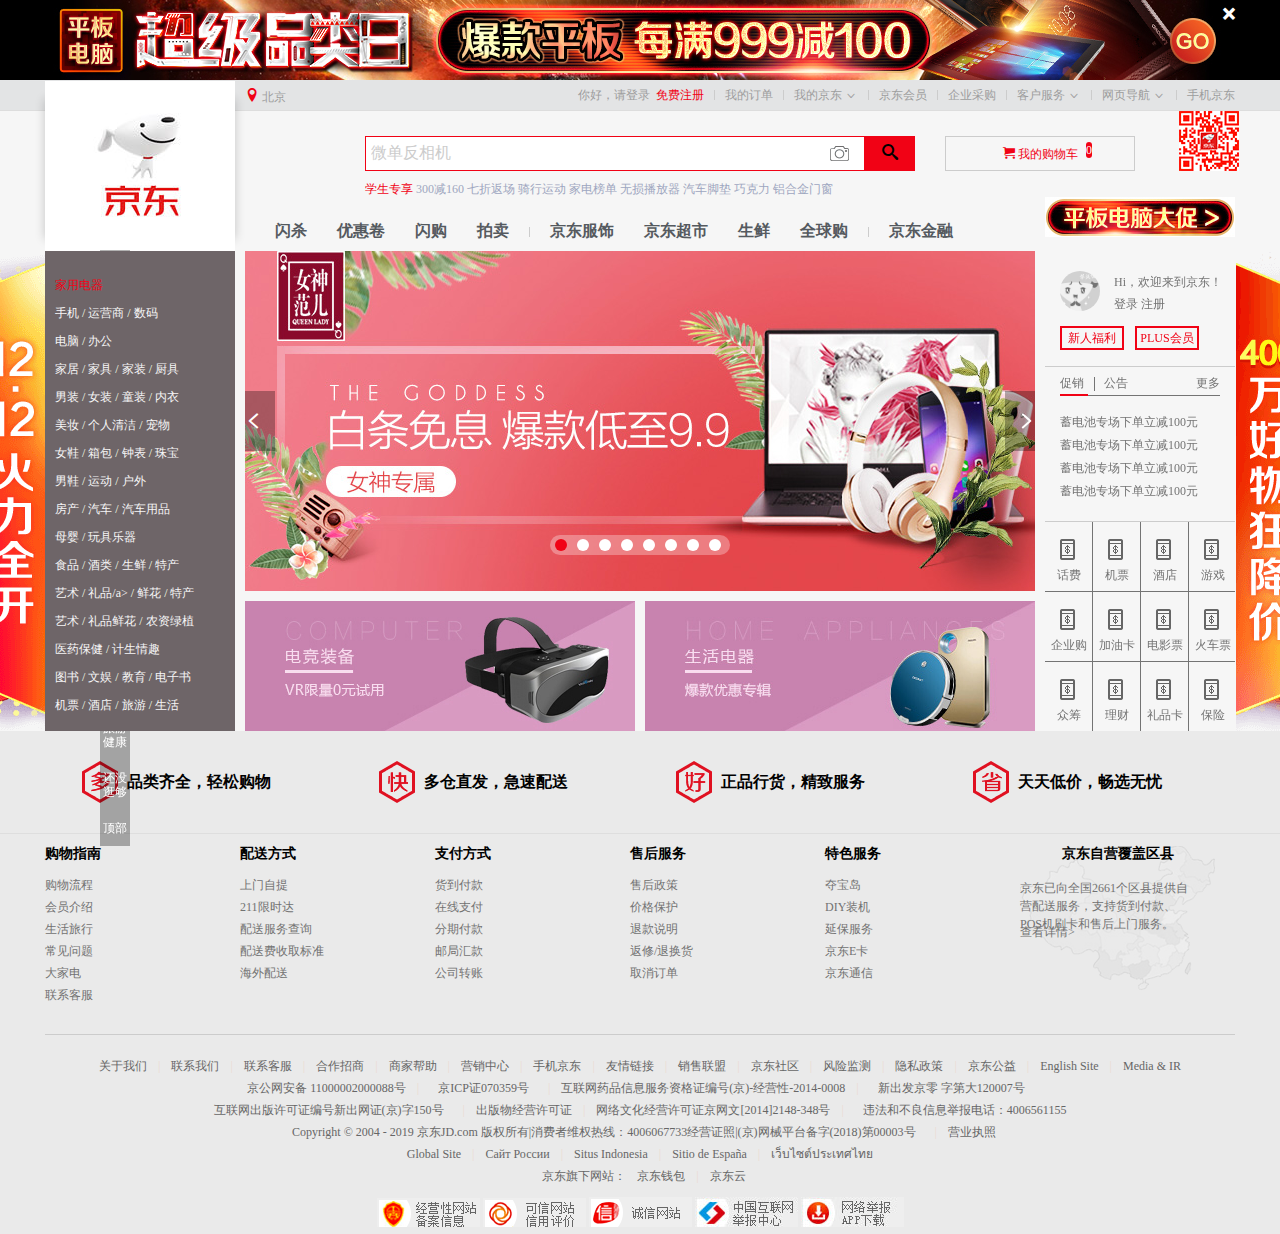
<file: index.html>
<!DOCTYPE html>
<html>

<head>
    <meta charset="utf-8">
    <meta http-equiv="X-UA-Compatible" content="IE=edge,chrome=1">
    <title>京东(JD.COM)-正品低价、品质保障、配送及时、轻松购物！</title>
    <link rel="shortcut icon" type="images/x-icon" href="favicon.ico">
    <meta name="description" content="">
    <meta name="keywords" content="">
    <link href="" rel="stylesheet">
    <meta name="description" content="京东JD.COM-专业的综合网上购物商城,销售家电、数码通讯、电脑、家居百货、服装服饰、母婴、图书、食品等数万个品牌优质商品.便捷、诚信的服务，为您提供愉悦的网上购物体验!" />
    <meta name="Keywords" content="网上购物,网上商城,手机,笔记本,电脑,MP3,CD,VCD,DV,相机,数码,配件,手表,存储卡,京东" />
    <!-- css初始化 针对浏览器 -->
    <link rel="stylesheet" href="css/normalize.css">
    <!-- 只写公共样式 -->
    <link rel="stylesheet" href="css/base.css">
    <!-- 书写首页样式 -->
    <link rel="stylesheet" href="css/index.css">
</head>

<body>
    <!-- 顶部 start -->
    <div class="J_event">
        <a href="#" class="w">
            <i></i>
        </a>
    </div>
    <!-- 顶部 end -->
    <!-- 快捷导航栏 start-->
    <div class="shortcut">
        <div class="w">
            <ul class="fl">
                <li>
                    <i></i>
                    北京
                </li>
            </ul>
            <ul class="fr">
                <li>
                    <a href="#">你好，请登录&nbsp;&nbsp;</a>
                </li>
                <li>
                    <a href="#" class="style_red">免费注册</a>
                </li>
                <li class="spacer"></li>
                <li>
                    <a href="#">我的订单</a>
                </li>
                <li class="spacer"></li>
                <li class="dropdowm">
                    <a href="#">我的京东</a>
                    <i></i>
                </li>
                <li class="spacer"></li>
                <li>
                    <a href="#">京东会员</a>
                </li>
                <li class="spacer"></li>
                <li>
                    <a href="#">企业采购</a>
                </li>
                <li class="spacer"></li>
                <li class="dropdowm">
                    <a href="#">客户服务</a>
                    <i></i>
                </li>
                <li class="spacer"></li>
                <li class="dropdowm">
                    <a href="#">网页导航</a>
                    <i></i>
                </li>
                <li class="spacer"></li>
                <li style="position: relative;">
                    <a href="#">手机京东</a>
                    <div class="erweima">
                        <img src="images/erweima.png" alt="">
                    </div>
                </li>
            </ul>
        </div>
    </div>
    <!-- 快捷导航栏 end -->
    <!-- header start-->
    <div class="header">
        <div class="inner w">
            <div class="logo">
                <h1>
                    <a href="#" title="京东网">京东</a>
                </h1>
            </div>
            <!-- 搜索框 -->
            <div class="search">
                <input type="text" value="微单反相机">
                <button>
                    <i></i>
                </button>
                <em></em>
            </div>
            <!-- 热点文字 -->
            <div class="hotwords">
                <a href="#" class="style_red">学生专享</a>
                <a href="#">300减160</a>
                <a href="#">七折返场</a>
                <a href="#">骑行运动</a>
                <a href="#">家电榜单</a>
                <a href="#">无损播放器</a>
                <a href="#">汽车脚垫</a>
                <a href="#">巧克力</a>
                <a href="#">铝合金门窗</a>
            </div>
            <!-- 购物车 -->
            <div class="myCar">
                <i></i>
                我的购物车
                <s>0</s>
            </div>
            <!-- 平板 -->
            <div class="computer">
                <a href="#">
                    <img src="images/computer.jpg" alt="">
                </a>
            </div>
            <!-- 导航栏信息 -->
            <div class="navitems">
                <ul>
                    <li><a href="#">闪杀</a></li>
                    <li><a href="#">优惠卷</a></li>
                    <li><a href="#">闪购</a></li>
                    <li><a href="#">拍卖</a></li>
                </ul>
                <div class="spacer"></div>
                <ul>
                    <li><a href="#">京东服饰</a></li>
                    <li><a href="#">京东超市</a></li>
                    <li><a href="#">生鲜</a></li>
                    <li><a href="#">全球购</a></li>
                </ul>
                <div class="spacer"></div>
                <ul>
                    <li><a href="#">京东金融</a></li>
                </ul>
            </div>
        </div>
    </div>
    <!-- header end-->
    <!-- main start -->
    <div class="main">
        <div class="jd">
            <div class="jd_inner w">
                <!-- left content -->
                <div class="jd_col1">
                    <ul>
                        <li>
                            <a href="#" class="style_red">家用电器</a>
                        </li>
                        <li>
                            <a href="#">手机</a>
                            <span>/</span>
                            <a href="#">运营商</a>
                            <span>/</span>
                            <a href="#">数码</a>
                        </li>
                        <li>
                            <a href="#">电脑</a>
                            <span>/</span>
                            <a href="#">办公</a>
                        </li>
                        <li>
                            <a href="#">家居</a>
                            <span>/</span>
                            <a href="#">家具</a>
                            <span>/</span>
                            <a href="#">家装</a>
                            <span>/</span>
                            <a href="#">厨具</a>
                        </li>
                        <li>
                            <a href="#">男装</a>
                            <span>/</span>
                            <a href="#">女装</a>
                            <span>/</span>
                            <a href="#">童装</a>
                            <span>/</span>
                            <a href="#">内衣</a>
                        </li>
                        <li>
                            <a href="#">美妆</a>
                            <span>/</span>
                            <a href="#">个人清洁</a>
                            <span>/</span>
                            <a href="#">宠物</a>
                        </li>
                        <li>
                            <a href="#">女鞋</a>
                            <span>/</span>
                            <a href="#">箱包</a>
                            <span>/</span>
                            <a href="#">钟表</a>
                            <span>/</span>
                            <a href="#">珠宝</a>
                        </li>
                        <li>
                            <a href="#">男鞋</a>
                            <span>/</span>
                            <a href="#">运动</a>
                            <span>/</span>
                            <a href="#">户外</a>
                        </li>
                        <li>
                            <a href="#">房产</a>
                            <span>/</span>
                            <a href="#">汽车</a>
                            <span>/</span>
                            <a href="#">汽车用品</a>
                        </li>
                        <li>
                            <a href="#">母婴</a>
                            <span>/</span>
                            <a href="#">玩具乐器</a>
                        </li>
                        <li>
                            <a href="#">食品</a>
                            <span>/</span>
                            <a href="#">酒类</a>
                            <span>/</span>
                            <a href="#">生鲜</a>
                            <span>/</span>
                            <a href="#">特产</a>
                        </li>
                        <li>
                            <a href="#">艺术</a>
                            <span>/</span>
                            <a href="#">礼品/a>
                                <span>/</span>
                                <a href="#">鲜花</a>
                                <span>/</span>
                                <a href="#">特产</a>
                        </li>
                        <li>
                            <a href="#">艺术</a>
                            <span>/</span>
                            <a href="#">礼品鲜花</a>
                            <span>/</span>
                            <a href="#">农资绿植</a>
                        </li>
                        <li>
                            <a href="#">医药保健</a>
                            <span>/</span>
                            <a href="#">计生情趣</a>
                        </li>
                        <li>
                            <a href="#">图书</a>
                            <span>/</span>
                            <a href="#">文娱</a>
                            <span>/</span>
                            <a href="#">教育</a>
                            <span>/</span>
                            <a href="#">电子书</a>
                        </li>
                        <li>
                            <a href="#">机票</a>
                            <span>/</span>
                            <a href="#">酒店</a>
                            <span>/</span>
                            <a href="#">旅游</a>
                            <span>/</span>
                            <a href="#">生活</a>
                        </li>
                        <!--        <li>
                            <a href="#">理财</a>
                            <span>/</span>
                            <a href="#">众筹</a>
                            <span>/</span>
                            <a href="#">白条</a>
                            <span>/</span>
                            <a href="#">保险</a>
                        </li> -->
                        <!--   <li>
                            <a href="#">安装</a>
                            <span>/</span>
                            <a href="#">维修</a>
                            <span>/</span>
                            <a href="#">清洗</a>
                            <span>/</span>
                            <a href="#">二手</a>
                        </li>
                        <li><a href="#">工艺品</a></li> -->
                    </ul>
                </div>
                <!-- center content -->
                <div class="jd_col2">
                    <!-- 轮播 -->
                    <div class="jd_col2_hd">
                        <ul>
                            <li>
                                <a href="#">
                                    <img src="images/banner.jpg" alt="">
                                </a>
                            </li>
                        </ul>
                        <ol>
                            <li class="current"></li>
                            <li></li>
                            <li></li>
                            <li></li>
                            <li></li>
                            <li></li>
                            <li></li>
                            <li></li>
                        </ol>
                        <div class="arrow">
                            <a href="#" class="arrow1"></a>
                            <a href="#" class="arrow2"></a>
                        </div>
                    </div>
                    <div class="jd_col2_bd">
                        <div class="first_pic">
                            <img src="images/pic1.jpg" alt="">
                        </div>
                        <div>
                            <img src="images/pic2.jpg" alt="">
                        </div>
                    </div>
                </div>
                <!-- right content -->
                <div class="jd_col3">
                    <div class="user">
                        <!-- 登录、注册 -->
                        <div class="user_info">
                            <div class="user_img">
                                <img src="images/no_login.jpg" alt="">
                            </div>
                            <a href="#">Hi，欢迎来到京东！</a><br />
                            <a href="#">登录 </a>
                            <a href="#">注册</a>
                        </div>
                        <div class="user_profit">
                            <a href="#">新人福利</a>
                            <a href="#">PLUS会员</a>
                        </div>
                    </div>
                    <div class="news">
                        <div class="news_hd">
                            <a href="javascript:;" class="cuxiao">促销</a>
                            <a href="javascript:;">公告</a>
                            <a href="#" class="more">更多</a>
                            <div class="line"></div>
                        </div>
                        <div class="news_bd">
                            <ul>
                                <li>蓄电池专场下单立减100元</li>
                                <li>蓄电池专场下单立减100元</li>
                                <li>蓄电池专场下单立减100元</li>
                                <li>蓄电池专场下单立减100元</li>
                            </ul>
                        </div>
                    </div>
                    <div class="jd_servcie">
                        <ul>
                            <li>
                                <a href="#">
                                    <i></i>
                                    <p>话费</p>
                                </a>
                            </li>
                            <li>
                                <a href="#">
                                    <i></i>
                                    <p>机票</p>
                                </a>
                            </li>
                            <li>
                                <a href="#">
                                    <i></i>
                                    <p>酒店</p>
                                </a>
                            </li>
                            <li>
                                <a href="#">
                                    <i></i>
                                    <p>游戏</p>
                                </a>
                            </li>
                            <li>
                                <a href="#">
                                    <i></i>
                                    <p>企业购</p>
                                </a>
                            </li>
                            <li>
                                <a href="#">
                                    <i></i>
                                    <p>加油卡</p>
                                </a>
                            </li>
                            <li>
                                <a href="#">
                                    <i></i>
                                    <p>电影票</p>
                                </a>
                            </li>
                            <li>
                                <a href="#">
                                    <i></i>
                                    <p>火车票</p>
                                </a>
                            </li>
                            <li>
                                <a href="#">
                                    <i></i>
                                    <p>众筹</p>
                                </a>
                            </li>
                            <li>
                                <a href="#">
                                    <i></i>
                                    <p>理财</p>
                                </a>
                            </li>
                            <li>
                                <a href="#">
                                    <i></i>
                                    <p>礼品卡</p>
                                </a>
                            </li>
                            <li>
                                <a href="#">
                                    <i></i>
                                    <p>保险</p>
                                </a>
                            </li>
                        </ul>
                    </div>
                </div>
            </div>
        </div>
        <!-- 广告 -->
        <div class="ad">
            <a href="favicon.ico"></a>
        </div>
    </div>
    <!-- main end -->
    <!-- footer start -->
    <div class="foorter">
        <!-- 多快好省 -->
        <div class="footer_service">
            <div class="footer_service_inner w">
                <ul class="clearfix">
                    <li>
                        <div class="service_unit">
                            <h4></h4>
                            <p>品类齐全，轻松购物</p>
                        </div>
                    </li>
                    <li>
                        <div class="service_unit">
                            <h4 class="service_unit_kuai"></h4>
                            <p>多仓直发，急速配送</p>
                        </div>
                    </li>
                    <li>
                        <div class="service_unit">
                            <h4 class="service_unit_hao"></h4>
                            <p>正品行货，精致服务</p>
                        </div>
                    </li>
                    <li>
                        <div class="service_unit">
                            <h4 class="service_unit_sheng"></h4>
                            <p>天天低价，畅选无忧</p>
                        </div>
                    </li>
                </ul>
            </div>
        </div>
        <!-- 帮助模块 -->
        <div class="help w">
            <dl>
                <dt>购物指南</dt>
                <dd><a href="#">购物流程</a></dd>
                <dd><a href="#">会员介绍</a></dd>
                <dd><a href="#">生活旅行</a></dd>
                <dd><a href="#">常见问题</a></dd>
                <dd><a href="#">大家电</a></dd>
                <dd><a href="#">联系客服</a></dd>
            </dl>
            <dl>
                <dt>配送方式</dt>
                <dd><a href="#">上门自提</a></dd>
                <dd><a href="#">211限时达</a></dd>
                <dd><a href="#">配送服务查询</a></dd>
                <dd><a href="#">配送费收取标准</a></dd>
                <dd><a href="#">海外配送</a></dd>
            </dl>
            <dl>
                <dt>支付方式</dt>
                <dd><a href="#">货到付款</a></dd>
                <dd><a href="#">在线支付</a></dd>
                <dd><a href="#">分期付款</a></dd>
                <dd><a href="#">邮局汇款</a></dd>
                <dd><a href="#">公司转账</a></dd>
            </dl>
            <dl>
                <dt>售后服务</dt>
                <dd><a href="#">售后政策</a></dd>
                <dd><a href="#">价格保护</a></dd>
                <dd><a href="#">退款说明</a></dd>
                <dd><a href="#">返修/退换货</a></dd>
                <dd><a href="#">取消订单</a></dd>
            </dl>
            <dl>
                <dt>特色服务</dt>
                <dd><a href="#">夺宝岛</a></dd>
                <dd><a href="#">DIY装机</a></dd>
                <dd><a href="#">延保服务</a></dd>
                <dd><a href="#">京东E卡</a></dd>
                <dd><a href="#">京东通信</a></dd>
            </dl>
            <dl class="cover">
                <dt>京东自营覆盖区县</dt>
                <dd class="info">京东已向全国2661个区县提供自营配送服务，支持货到付款、POS机刷卡和售后上门服务。</dd>
                <dd class="more"><a href="#">查看详情&gt;</a></dd>
            </dl>
        </div>
        <!-- 版权模块 -->
        <div class="w lists">
            <p class="lists_inner">
                <a href="#">关于我们</a>
                <span>|</span>
                <a href="#">联系我们</a>
                <span>|</span>
                <a href="#">联系客服</a>
                <span>|</span>
                <a href="#">合作招商</a>
                <span>|</span>
                <a href="#">商家帮助</a>
                <span>|</span>
                <a href="#">营销中心</a>
                <span>|</span>
                <a href="#">手机京东</a>
                <span>|</span>
                <a href="#">友情链接</a>
                <span>|</span>
                <a href="#">销售联盟</a>
                <span>|</span>
                <a href="#">京东社区</a>
                <span>|</span>
                <a href="#">风险监测</a>
                <span>|</span>
                <a href="#">隐私政策</a>
                <span>|</span>
                <a href="#">京东公益</a>
                <span>|</span>
                <a href="#">English Site</a>
                <span>|</span>
                <a href="#">Media & IR</a>
            </p>
            <p>
                <a href="#">京公网安备 11000002000088号</a>
                <span>|</span>
                <span class="mod_copyright_split">
                    京ICP证070359号
                </span>
                <span>|</span>
                <a href="#">
                    互联网药品信息服务资格证编号(京)-经营性-2014-0008
                </a>
                <span>|</span>
                <span class="mod_copyright_split">新出发京零 字第大120007号</span>
            </p>
            <p class="">
                <span class="mod_copyright_split">互联网出版许可证编号新出网证(京)字150号</span>
                <span>|</span>
                <a href="#">出版物经营许可证</a>
                <span>|</span>
                <a href="#">网络文化经营许可证京网文[2014]2148-348号</a>
                <span>|</span>
                <span class="mod_copyright_split">违法和不良信息举报电话：4006561155</span>
            </p>
            <p>
                <span class="mod_copyright_split">Copyright © 2004 - 2019 京东JD.com 版权所有|消费者维权热线：4006067733经营证照|(京)网械平台备字(2018)第00003号</span>
                <span>|</span>
                <a href="#">营业执照</a>
            </p>
            <p>
                <a href="#">Global Site</a>
                <span>|</span>
                <a href="#">Сайт России</a>
                <span>|</span>
                <a href="#">Situs Indonesia</a>
                <span>|</span>
                <a href="#">Sitio de España</a>
                <span>|</span>
                <a href="#">เว็บไซต์ประเทศไทย</a>
            </p>
            <p>
                <span class="mod_copyright_split">京东旗下网站：</span>
                <a href="#">京东钱包</a>
                <span>|</span>
                <a href="#">京东云</a>
            </p>
            <p class="mod_copyright_auth">
                <a href="#"></a>
                <a href="#" class="kexin"></a>
                <a href="#" class="jingying"></a>
                <a href="#" class="china_jubao"></a>
                <a href="#" class="network_jubao"></a>
            </p>
        </div>
    </div>
    <!-- footer end -->
    <!-- 电梯 -->
    <div class="elevator">
        <ul>
            <li><a href="javascript:;">享品质</a></li>
            <li><a href="javascript:;">服饰美妆</a></li>
            <li><a href="javascript:;">家电手机</a></li>
            <li><a href="javascript:;">电脑数码</a></li>
            <li><a href="javascript:;">3C运动</a></li>
            <li><a href="javascript:;">爱吃</a></li>
            <li><a href="javascript:;">母婴家具</a></li>
            <li><a href="javascript:;">图书汽车</a></li>
            <li><a href="javascript:;">游戏金融</a></li>
            <li><a href="javascript:;">旅游健康</a></li>
            <li><a href="javascript:;">还没逛够</a></li>
            <li><a href="javascript:;">顶部</a></li>
        </ul>
    </div>
</body>

</html>
</file>
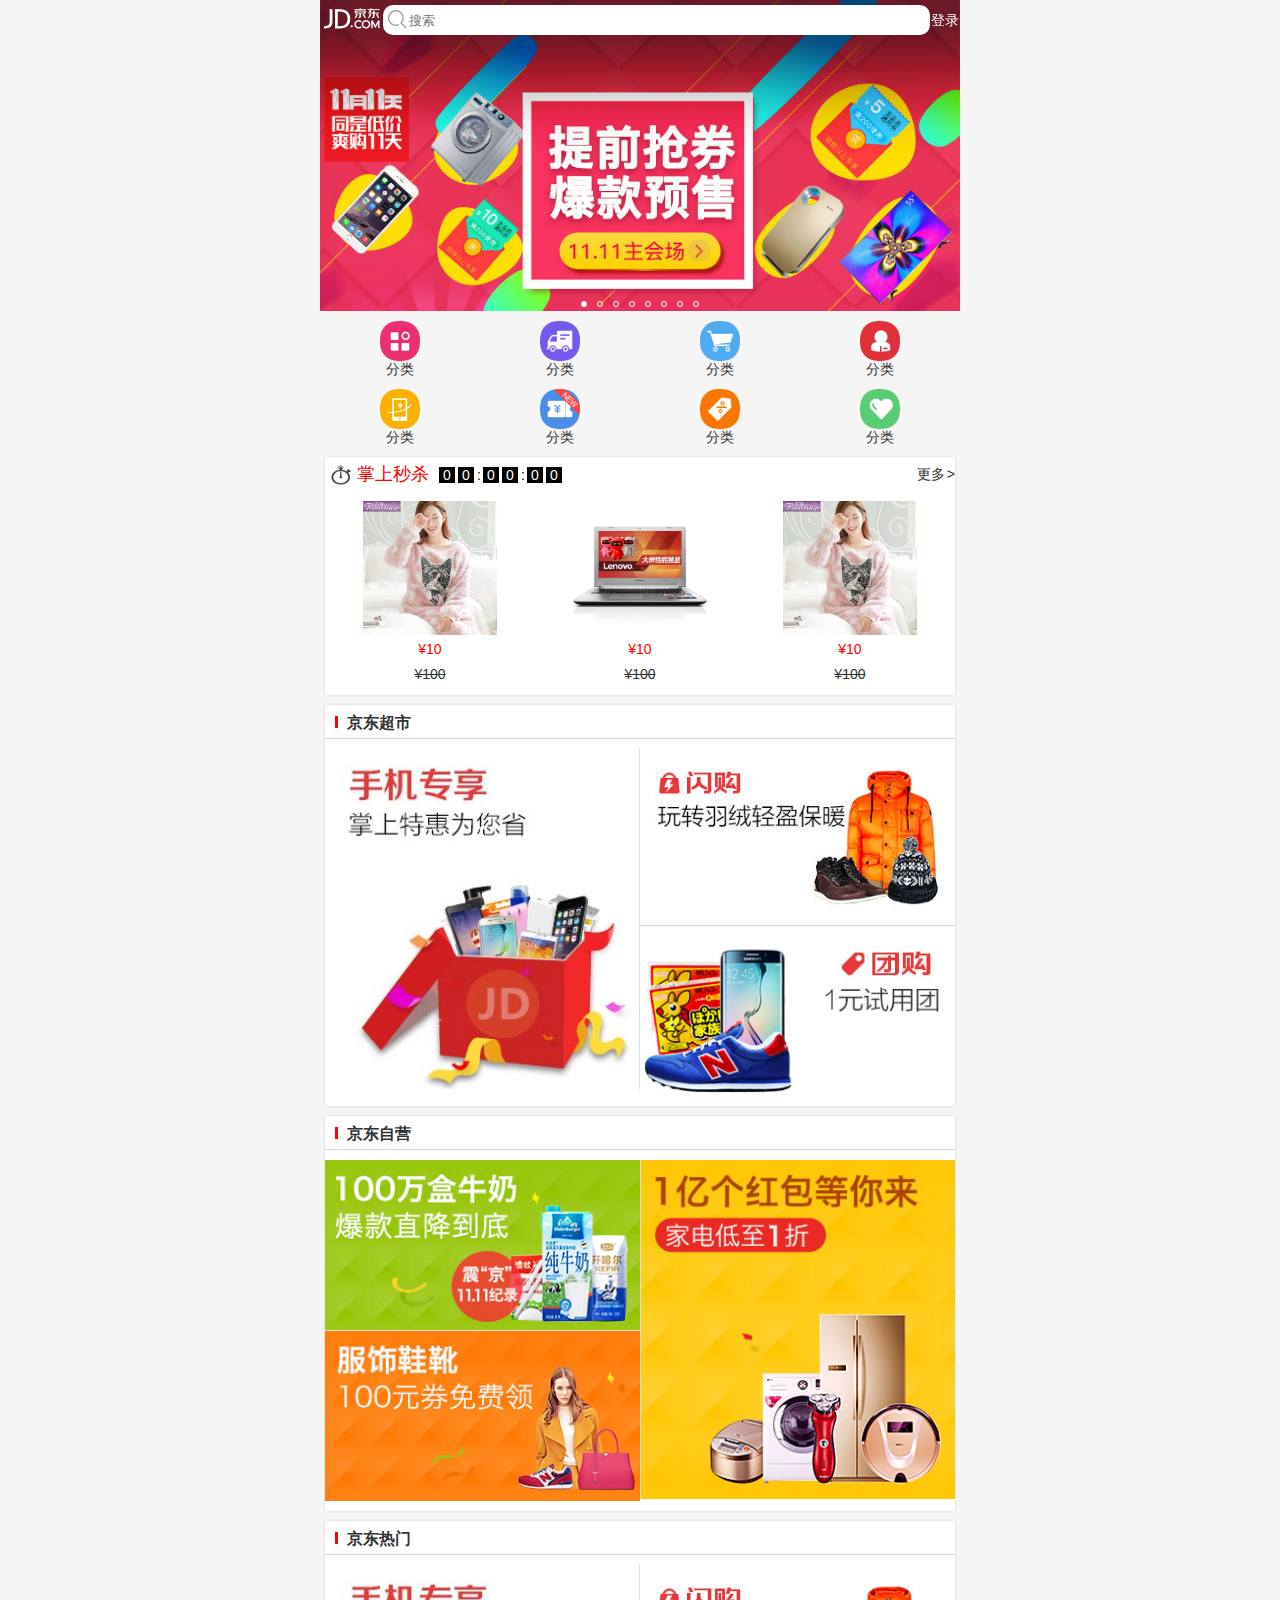
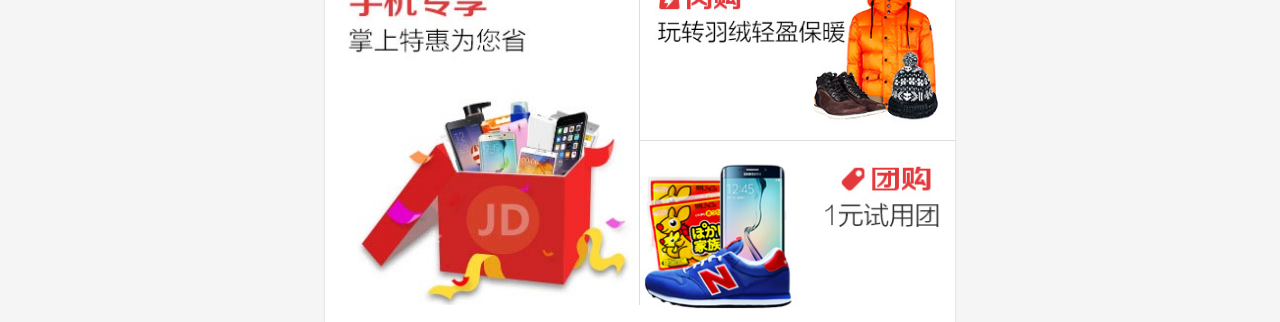
<file: jdM/index.html>
<!DOCTYPE html>
<html lang="en">
<head>
    <meta charset="UTF-8">
    <meta name="viewport" content="width=device-width,initial-scale=1.0,user-scalable=no">
    <title>Title</title>
    <link rel="stylesheet" href="css/base.css">
    <link rel="stylesheet" href="css/index.css">
</head>
<body>
<div class="jd_container">
    <!--顶部搜索-->
    <header class="jd_search">
        <div class="jd_search_box">
            <a class="icon_logo"></a>
            <form action="">
                <span class="icon_search"></span>
                <input type="search" placeholder="搜索">
            </form>
            <a href="#" class="jd_icon_login">登录</a>
        </div>
    </header>
    <!--轮播图-->
    <div class="jd_banner">
        <ul class="clearFix">
            <li>
                <a href="#">
                    <img src="image/l8.jpg" alt="">
                </a>
            </li>
            <li>
                <a href="#">
                    <img src="image/l1.jpg" alt="">
                </a>
            </li>
            <li>
                <a href="#">
                    <img src="image/l2.jpg" alt="">
                </a>
            </li>
            <li>
                <a href="#">
                    <img src="image/l3.jpg" alt="">
                </a>
            </li>
            <li>
                <a href="#">
                    <img src="image/l4.jpg" alt="">
                </a>
            </li>
            <li>
                <a href="#">
                    <img src="image/l5.jpg" alt="">
                </a>
            </li>
            <li>
                <a href="#">
                    <img src="image/l6.jpg" alt="">
                </a>
            </li>
            <li>
                <a href="#">
                    <img src="image/l7.jpg" alt="">
                </a>
            </li>
            <li>
                <a href="#">
                    <img src="image/l8.jpg" alt="">
                </a>
            </li>
            <li>
                <a href="#">
                    <img src="image/l1.jpg" alt="">s
                </a>
            </li>
        </ul>
        <ul>
            <li class="now"></li>
            <li></li>
            <li></li>
            <li></li>
            <li></li>
            <li></li>
            <li></li>
            <li></li>
        </ul>
    </div>
    <!--导航栏-->
    <div class="jd_nav">
        <ul class="clearFix">
            <li>
                <a href="#">
                    <img src="image/nav0.png" alt="">
                    <p>分类</p>
                </a>
            </li>
            <li>
                <a href="#">
                    <img src="image/nav1.png" alt="">
                    <p>分类</p>
                </a>
            </li>
            <li>
                <a href="#">
                    <img src="image/nav2.png" alt="">
                    <p>分类</p>
                </a>
            </li>
            <li>
                <a href="#">
                    <img src="image/nav3.png" alt="">
                    <p>分类</p>
                </a>
            </li>
            <li>
                <a href="#">
                    <img src="image/nav4.png" alt="">
                    <p>分类</p>
                </a>
            </li>
            <li>
                <a href="#">
                    <img src="image/nav5.png" alt="">
                    <p>分类</p>
                </a>
            </li>
            <li>
                <a href="#">
                    <img src="image/nav6.png" alt="">
                    <p>分类</p>
                </a>
            </li>
            <li>
                <a href="#">
                    <img src="image/nav7.png" alt="">
                    <p>分类</p>
                </a>
            </li>
        </ul>
    </div>
    <!--产品区块-->
    <div class="jd_product">
        <section class="jd_product_box sk">
            <div class="tit nb clearFix">
                <div class="f_left clearFix">
                    <span class="icon"></span>
                    <span class="name">掌上秒杀</span>
                    <div class="time">
                        <span>0</span>
                        <span>0</span>
                        <span>:</span>
                        <span>0</span>
                        <span>0</span>
                        <span>:</span>
                        <span>0</span>
                        <span>0</span>
                    </div>
                </div>
                <div class="f_right"><a href="#" style="margin-right: 2px;">更多</a>></div>
            </div>
            <div class="con">
                <ul class="pro clearFix">
                    <li>
                        <a href="">
                            <img src="image/detail01.jpg" alt="">
                        </a>
                        <p class="nowPrice">&yen;10</p>
                        <p class="oldPrice">&yen;100</p>
                    </li>
                    <li>
                        <a href="">
                            <img src="image/detail02.jpg" alt="">
                        </a>
                        <p class="nowPrice">&yen;10</p>
                        <p class="oldPrice">&yen;100</p>
                    </li>
                    <li>
                        <a href="">
                            <img src="image/detail01.jpg" alt="">
                        </a>
                        <p class="nowPrice">&yen;10</p>
                        <p class="oldPrice">&yen;100</p>
                    </li>
                </ul>
            </div>
        </section>
        <section class="jd_product_box">
            <div class="tit"><h3>京东超市</h3></div>
            <div class="con clearFix">
                <a class="w_50p f_left br" href="#"><img src="image/cp1.jpg" alt=""></a>
                <a class="w_50p f_right bb" href="#"><img src="image/cp2.jpg" alt=""></a>
                <a class="w_50p f_right" href="#"><img src="image/cp3.jpg" alt=""></a>
            </div>
        </section>
        <section class="jd_product_box">
            <div class="tit"><h3>京东自营</h3></div>
            <div class="con clearFix">
                <a class="w_50p f_right bl" href="#"><img src="image/cp4.jpg" alt=""></a>
                <a class="w_50p f_left bb" href="#"><img src="image/cp5.jpg" alt=""></a>
                <a class="w_50p f_left" href="#"><img src="image/cp6.jpg" alt=""></a>
            </div>
        </section>
        <section class="jd_product_box">
            <div class="tit"><h3>京东热门</h3></div>
            <div class="con clearFix">
                <a class="w_50p f_left br" href="#"><img src="image/cp1.jpg" alt=""></a>
                <a class="w_50p f_right bb" href="#"><img src="image/cp2.jpg" alt=""></a>
                <a class="w_50p f_right" href="#"><img src="image/cp3.jpg" alt=""></a>
            </div>
        </section>
    </div>
</div>
</body>
<script src="js/index.js"></script>
</html>
</file>
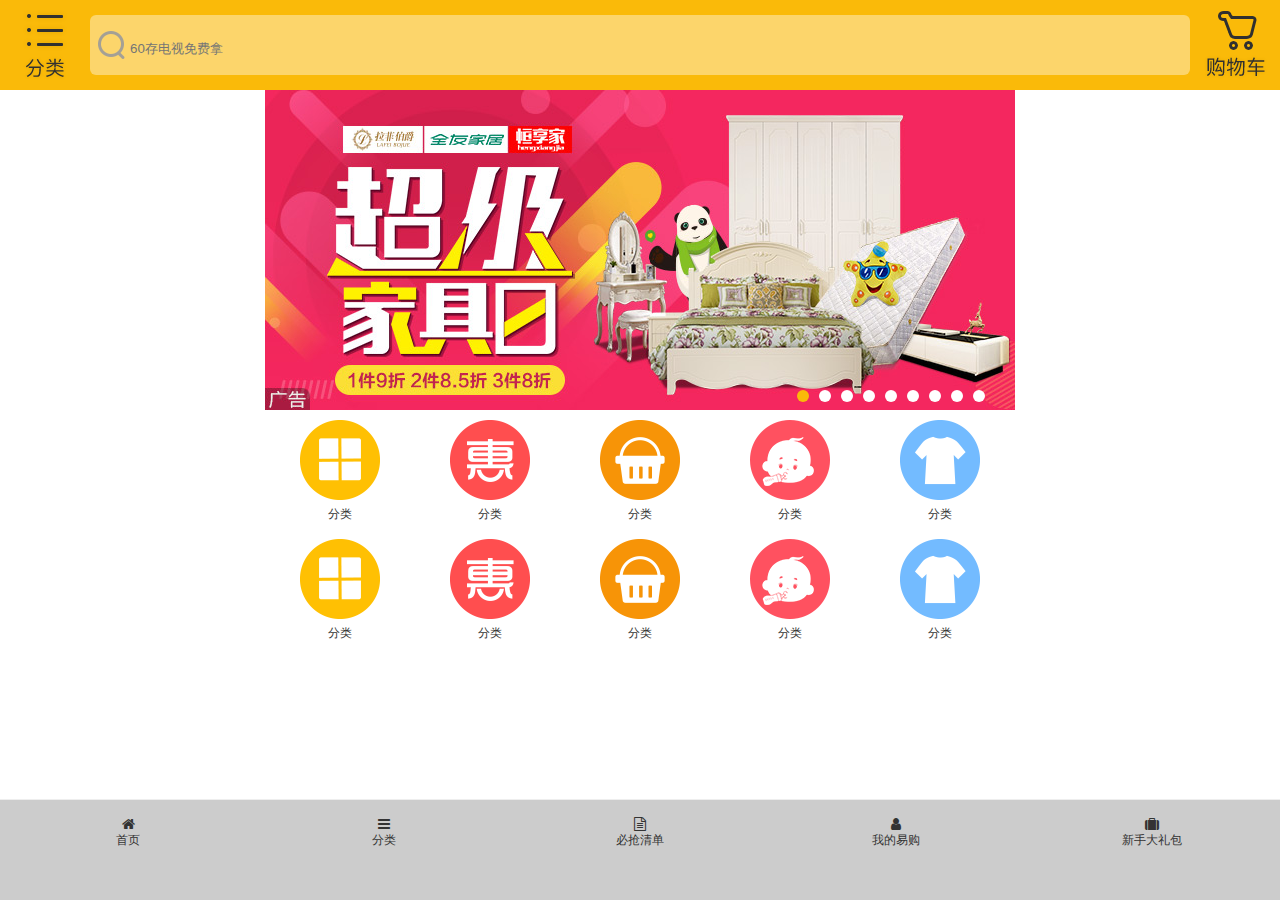
<file: suling/index.html>
<!doctype html>
<html lang="en">
<head>
    <meta charset="UTF-8">
    <meta name="viewport"
          content="width=device-width, user-scalable=no, initial-scale=1.0, maximum-scale=1.0, minimum-scale=1.0">
    <meta http-equiv="X-UA-Compatible" content="ie=edge">
    <title></title>
    <link rel="stylesheet" type="text/less" href="less/index.less">
    <link rel="stylesheet" href="lib/font-awesome/css/font-awesome.css">
    <script src="lib/less/less.js"></script>
</head>
<body>
<div class="sn_container">
    <!--顶部通栏-->
    <header class="topBar">
        <a href="javascript:;" class="icon_category">

        </a>
        <form action="">
            <span></span>
            <input type="text" placeholder="60存电视免费拿">
        </form>
        <a href="javascript:;" class="icon_cart">
        </a>
    </header>
    <!--轮播图-->
    <div class="sn_banner">
        <ul class="clearFix">
            <li><a href="javascript:;"><img src="images/banner08.jpg" alt=""></a></li>
            <li><a href="javascript:;"><img src="images/banner01.jpg" alt=""></a></li>
            <li><a href="javascript:;"><img src="images/banner02.jpg" alt=""></a></li>
            <li><a href="javascript:;"><img src="images/banner03.jpg" alt=""></a></li>
            <li><a href="javascript:;"><img src="images/banner04.jpg" alt=""></a></li>
            <li><a href="javascript:;"><img src="images/banner05.jpg" alt=""></a></li>
            <li><a href="javascript:;"><img src="images/banner06.jpg" alt=""></a></li>
            <li><a href="javascript:;"><img src="images/banner07.jpg" alt=""></a></li>
            <li><a href="javascript:;"><img src="images/banner08.jpg" alt=""></a></li>
            <li><a href="javascript:;"><img src="images/banner01.jpg" alt=""></a></li>
        </ul>
        <ul>
            <li class="now"></li>
            <li></li>
            <li></li>
            <li></li>
            <li></li>
            <li></li>
            <li></li>
            <li></li>
            <li></li>
        </ul>
    </div>
    <!--导航-->
    <div class="sn_nav">
        <ul class="clearFix">
            <li>
                <a href="javascript:;">
                    <img src="images/nav01.png" alt="">
                    <p>分类</p>
                </a>
            </li>
            <li>
                <a href="javascript:;">
                    <img src="images/nav02.png" alt="">
                    <p>分类</p>
                </a>
            </li>
            <li>
                <a href="javascript:;">
                    <img src="images/nav03.png" alt="">
                    <p>分类</p>
                </a>
            </li>
            <li>
                <a href="javascript:;">
                    <img src="images/nav04.png" alt="">
                    <p>分类</p>
                </a>
            </li>
            <li>
                <a href="javascript:;">
                    <img src="images/nav05.png" alt="">
                    <p>分类</p>
                </a>
            </li>
            <li>
                <a href="javascript:;">
                    <img src="images/nav01.png" alt="">
                    <p>分类</p>
                </a>
            </li>
            <li>
                <a href="javascript:;">
                    <img src="images/nav02.png" alt="">
                    <p>分类</p>
                </a>
            </li>
            <li>
                <a href="javascript:;">
                    <img src="images/nav03.png" alt="">
                    <p>分类</p>
                </a>
            </li>
            <li>
                <a href="javascript:;">
                    <img src="images/nav04.png" alt="">
                    <p>分类</p>
                </a>
            </li>
            <li>
                <a href="javascript:;">
                    <img src="images/nav05.png" alt="">
                    <p>分类</p>
                </a>
            </li>
        </ul>
    </div>
    <!--标签页-->
    <div class="tabs">
        <ul class="clearFix">
            <li>
                <a href="javascript:;">
                    <span class="fa fa-home"></span>
                    <p>首页</p>
                </a>
            </li>
            <li>
                <a href="javascript:;">
                    <span class="fa fa-reorder"></span>
                    <p>分类</p>
                </a>
            </li>
            <li>
                <a href="javascript:;">
                    <span class="fa fa-file-text-o"></span>
                    <p>必抢清单</p>
                </a>
            </li>
            <li>
                <a href="javascript:;">
                    <span class="fa fa-user"></span>
                    <p>我的易购</p>
                </a>
            </li>
            <li>
                <a href="javascript:;">
                    <span class="fa fa-suitcase"></span>
                    <p>新手大礼包</p>
                </a>
            </li>
        </ul>
    </div>
</div>
<script src="lib/zepto/zepto.min.js"></script>
<!--扩展选择器-->
<script src="lib/zepto/selector.js"></script>
<!--做动画-->
<script src="lib/zepto/fx.js"></script>
<!--手势-->
<script src="lib/zepto/touch(1).js"></script>
<script src="js/index.js"></script>
</body>
</html>
</file>
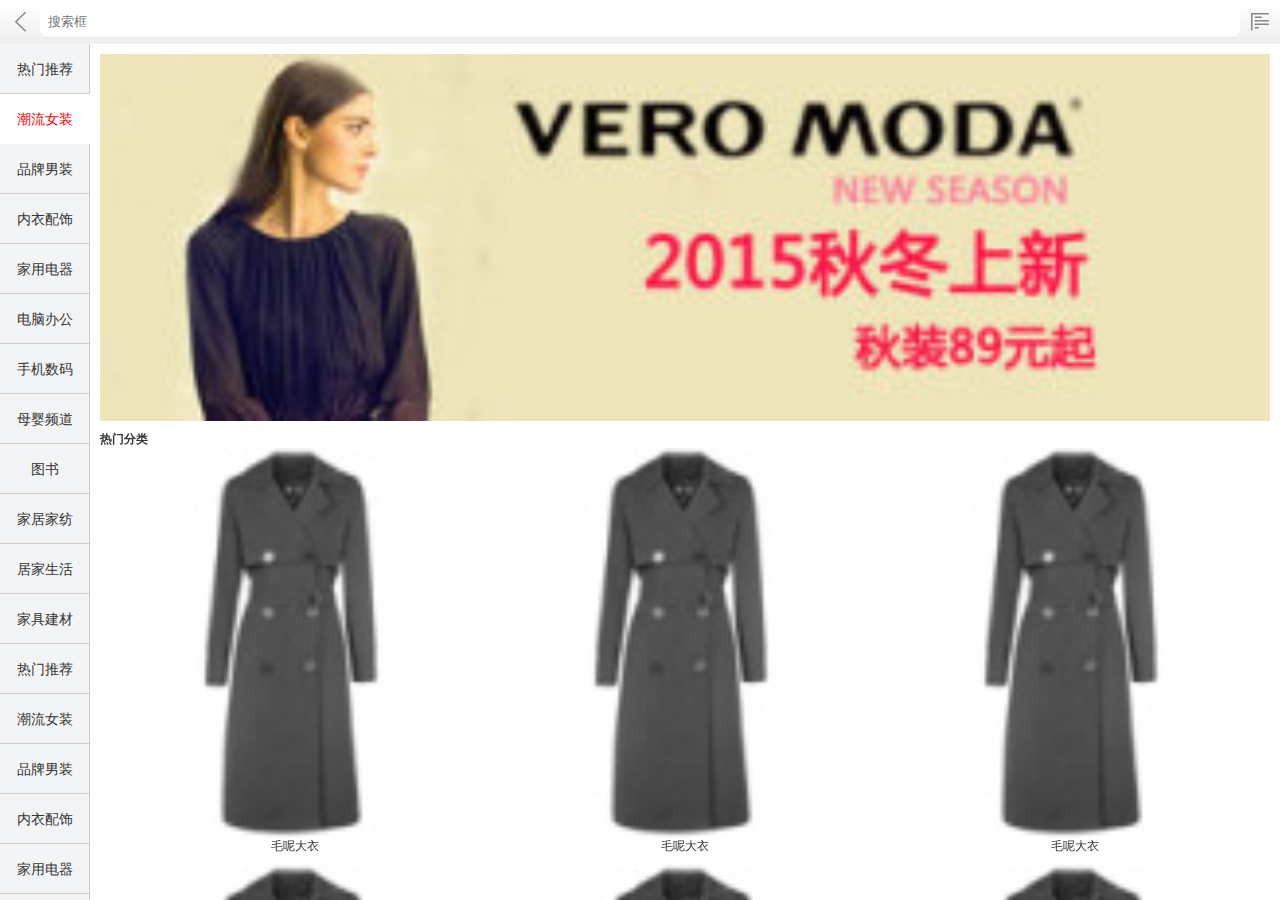
<file: jdM/category.html>
<!doctype html>
<html lang="en">
<head>
    <meta charset="UTF-8">
    <meta name="viewport" content="width=device-width,user-scalable=no,initial-scale=1.0">
    <meta http-equiv="X-UA-Compatible" content="ie=edge">
    <link rel="stylesheet" href="css/base.css">
    <link rel="stylesheet" href="css/category.css">
    <title>Document</title>
</head>
<body>
<!--全屏容器-->
<div class="jd_layout">
    <!--顶部通栏-->
    <header class="jd_topBar">
        <a href="#" class="icon_back"></a>
        <form action="#">
            <input type="search" placeholder="搜索框">
        </form>
        <a href="#" class="icon_menu"></a>
    </header>
    <!--分类主题-->
    <div class="jd_main">
        <div class="jd_cateLeft">
            <ul>
                <li class=""><a href="javascript:;">热门推荐</a></li>
                <li class="now"><a href="javascript:;">潮流女装</a></li>
                <li class=""><a href="javascript:;">品牌男装</a></li>
                <li class=""><a href="javascript:;">内衣配饰</a></li>
                <li class=""><a href="javascript:;">家用电器</a></li>
                <li class=""><a href="javascript:;">电脑办公</a></li>
                <li class=""><a href="javascript:;">手机数码</a></li>
                <li class=""><a href="javascript:;">母婴频道</a></li>
                <li class=""><a href="javascript:;">图书</a></li>
                <li class=""><a href="javascript:;">家居家纺</a></li>
                <li class=""><a href="javascript:;">居家生活</a></li>
                <li class=""><a href="javascript:;">家具建材</a></li>
                <li class=""><a href="javascript:;">热门推荐</a></li>
                <li class=""><a href="javascript:;">潮流女装</a></li>
                <li class=""><a href="javascript:;">品牌男装</a></li>
                <li class=""><a href="javascript:;">内衣配饰</a></li>
                <li class=""><a href="javascript:;">家用电器</a></li>
                <li class=""><a href="javascript:;">电脑办公</a></li>
                <li class=""><a href="javascript:;">手机数码</a></li>
                <li class=""><a href="javascript:;">母婴频道</a></li>
                <li class=""><a href="javascript:;">图书</a></li>
                <li class=""><a href="javascript:;">家居家纺</a></li>
                <li class=""><a href="javascript:;">居家生活</a></li>
                <li class=""><a href="javascript:;">家具建材</a></li>
            </ul>
        </div>
        <div class="jd_cateRight">
            <div class="jd_cateRight_box">
                <a class="banner" href="#"><img src="image/banner_1.jpg" alt=""></a>
                <div class="hot">
                    <h3>热门分类</h3>
                    <ul class="clearFix">
                        <li><a href="#"><img src="image/nv-fy.jpg" alt=""><p>毛呢大衣</p></a></li>
                        <li><a href="#"><img src="image/nv-fy.jpg" alt=""><p>毛呢大衣</p></a></li>
                        <li><a href="#"><img src="image/nv-fy.jpg" alt=""><p>毛呢大衣</p></a></li>
                        <li><a href="#"><img src="image/nv-fy.jpg" alt=""><p>毛呢大衣</p></a></li>
                        <li><a href="#"><img src="image/nv-fy.jpg" alt=""><p>毛呢大衣</p></a></li>
                        <li><a href="#"><img src="image/nv-fy.jpg" alt=""><p>毛呢大衣</p></a></li>
                        <li><a href="#"><img src="image/nv-fy.jpg" alt=""><p>毛呢大衣</p></a></li>
                        <li><a href="#"><img src="image/nv-fy.jpg" alt=""><p>毛呢大衣</p></a></li>
                        <li><a href="#"><img src="image/nv-fy.jpg" alt=""><p>毛呢大衣</p></a></li>
                        <li><a href="#"><img src="image/nv-fy.jpg" alt=""><p>毛呢大衣</p></a></li>
                        <li><a href="#"><img src="image/nv-fy.jpg" alt=""><p>毛呢大衣</p></a></li>
                        <li><a href="#"><img src="image/nv-fy.jpg" alt=""><p>毛呢大衣</p></a></li>
                    </ul>
                </div>
                <div class="hot">
                    <h3>热门分类</h3>
                    <ul class="clearFix">
                        <li><a href="#"><img src="image/nv-fy.jpg" alt=""><p>毛呢大衣</p></a></li>
                        <li><a href="#"><img src="image/nv-fy.jpg" alt=""><p>毛呢大衣</p></a></li>
                        <li><a href="#"><img src="image/nv-fy.jpg" alt=""><p>毛呢大衣</p></a></li>
                        <li><a href="#"><img src="image/nv-fy.jpg" alt=""><p>毛呢大衣</p></a></li>
                        <li><a href="#"><img src="image/nv-fy.jpg" alt=""><p>毛呢大衣</p></a></li>
                        <li><a href="#"><img src="image/nv-fy.jpg" alt=""><p>毛呢大衣</p></a></li>
                        <li><a href="#"><img src="image/nv-fy.jpg" alt=""><p>毛呢大衣</p></a></li>
                        <li><a href="#"><img src="image/nv-fy.jpg" alt=""><p>毛呢大衣</p></a></li>
                        <li><a href="#"><img src="image/nv-fy.jpg" alt=""><p>毛呢大衣</p></a></li>
                        <li><a href="#"><img src="image/nv-fy.jpg" alt=""><p>毛呢大衣</p></a></li>
                        <li><a href="#"><img src="image/nv-fy.jpg" alt=""><p>毛呢大衣</p></a></li>
                        <li><a href="#"><img src="image/nv-fy.jpg" alt=""><p>毛呢大衣</p></a></li>
                    </ul>
                </div>
            </div>
        </div>
    </div>
</div>
</body>
<script src="js/category.js"></script>
<script src="js/iscroll.js"></script>
</html>
</file>
<file: css/base.css>
/*公共样式*/
@font-face {
    font-family: 'icomoon';
    src: url('../fonts/icomoon.eot?ft0xo');
    src: url('../fonts/icomoon.eot?ft0xo#iefix') format('embedded-opentype'),
        url('../fonts/icomoon.ttf?ft0xo') format('truetype'),
        url('../fonts/icomoon.woff?ft0xo') format('woff'),
        url('../fonts/icomoon.svg?ft0xo#icomoon') format('svg');
    font-weight: normal;
    font-style: normal;
    font-display: block;
}

body {
    background: #F6F6F6;
}

ul {
    margin: 0;
    padding: 0;
}

h4,
p {
    margin: 0;
}

input,
button {
    padding: 0;
    border: 0;
}

a {
    text-decoration: none;
}

li {
    list-style: none;
}

.clearfix:before,
.clearfix:after {
    content: "";
    display: table;
}

.clearfix:after {
    clear: both;
}

.clearfix {
    zoom: 1;
}

.w {
    width: 1190px;
    margin: auto;
}

.fl {
    float: left;
}

.fr {
    float: right;
}

.style_red {
    color: #F10215 !important;
}

/*顶部 start*/
.J_event {
    background-color: #000;
}

.J_event a {
    display: block;
    height: 80px;
    background: url(../images/top.jpg) no-repeat;
    position: relative;
}

.J_event a i {
    font-family: "icomoon";
    position: absolute;
    right: 0;
    top: 8px;
    background: #000000;
    font-size: 12px;
    font-style: normal;
    color: #ffffff;
}

/*顶部 end*/
/*快捷导航栏 start*/
.shortcut {
    height: 30px;
    background: #E3E4E5;
    font-size: 12px;
    color: #9D9D9D;
    line-height: 30px;
    border-bottom: 1px solid #DDDDDD;
}

.shortcut .fl li {
    margin-left: 200px;

}

.shortcut .fr li {
    float: left;
}

.shortcut .fl i {
    font-family: "icomoon";
    color: #F10215;
    font-style: normal;
    font-size: 14px;
}

.shortcut .fr a {
    color: #9D9D9D;
}

.shortcut .fr a:hover {
    color: #F10215;
}

.spacer {
    height: 10px;
    width: 1px;
    background: #CCCCCC;
    margin: 10px 10px 0;
}

.dropdowm {
    padding-right: 16px;
    position: relative;
}

.dropdowm i {
    font-family: "icomoon";
    font-style: normal;
    font-size: 14px;
    position: absolute;
    right: 0px;
    top: -2px;
}

.erweima {
    width: 60px;
    height: 60px;
    position: absolute;
    bottom: -61px;
    right: -4px;
}

/*快捷导航栏 end*/
/*header stert*/
.header {
    background: #F6F6F6;
}

.inner {
    height: 140px;
    position: relative;
}

.logo {
    width: 190px;
    height: 140px;
    position: relative;
    box-shadow: 0 -12px 10px rgba(0, 0, 0, .2);
}

.logo h1 {
    margin: 0;
}

.logo a {
    display: block;
    width: 190px;
    height: 170px;
    background: url(../images/logo.jpg);
    text-indent: -999px;
    overflow: hidden;
    position: absolute;
    left: 0;
    top: -30px;
}

/*搜索框 start*/
.search {
    width: 550px;
    height: 35px;
    position: absolute;
    left: 320px;
    top: 25px;
}

.search input {
    width: 493px;
    height: 33px;
    border: 1px solid #F10215;
    outline: none;
    padding-left: 5px;
    float: left;
    color: #ccc;
}

.search button {
    width: 50px;
    height: 35px;
    float: left;
    outline: none;
    background: #F10215;
}

.search button i {
    font-family: "icomoon";
    font-style: normal;
    font-size: 16px;
    cursor: pointer;
}

.search em {
    background: url(../images/sprite-search.png) no-repeat;
    font-family: normal;
    position: absolute;
    right: 65px;
    top: 10px;
    width: 20px;
    height: 15px;
    cursor: pointer;
}

.search em:hover {
    background-position: -30px 0;
}

/*热点文字*/
.hotwords {
    position: absolute;
    left: 320px;
    top: 72px;
    font-size: 12px;
}

.hotwords a {
    color: #9EA6C0;
}

.hotwords a:hover {
    color: #F10215;
}

/*购物车*/
.myCar {
    width: 188px;
    height: 33px;
    border: 1px solid #CCCCCC;
    position: absolute;
    top: 25px;
    right: 100px;
    line-height: 33px;
    font-size: 12px;
    text-align: center;
    color: #F10215;
}

.myCar s {
    position: absolute;
    left: 140px;
    top: 5px;
    background: #F10215;
    border-radius: 5px;
    height: 16px;
    color: #fff;
    line-height: 16px;
    text-decoration: none;
}

/*平板电脑*/
.computer {
    position: absolute;
    bottom: 10px;
    right: 0;
}

.myCar i {
    font-family: "icomoon";
    font-style: normal;
    /*text-decoration: none;*/
}

/*导航栏信息*/
.navitems {
    position: absolute;
    left: 200px;
    bottom: 0;
}

.navitems ul {
    float: left;
}

.navitems ul li {
    float: left;
    margin-left: 30px;

}

.navitems ul a {
    font-size: 16px;
    font-weight: 700;
    line-height: 40px;
    height: 40px;
    display: block;
    color: #555A5F;
}

.navitems ul a:hover {
    color: #F10215;
}

.navitems .spacer {
    float: left;
    margin: 16px -10px 0 20px;
}

/*服务模块*/

.foorter {
    background: #EAEAEA;
}

/*多快好省*/
.footer_service{
    border-bottom: 1px solid #DEDEDE;
}

.footer_service_inner {
    padding: 30px 0;
}


.footer_service_inner li {
    float: left;
    line-height: 42px;
    width: 297px;
}

.service_unit {
    width: 206px;
    height: 42px;
    margin: 0 37px 0;
}

.service_unit h4 {
    float: left;
    width: 45px;
    height: 42px;
    background: url(../images/ico_service.png) no-repeat;
}

.service_unit p {
    float: left;
    font-size: 16px;
    font-weight: 700;
}

.service_unit .service_unit_kuai {
    background-position: 0 -43px;
}

.service_unit .service_unit_hao {
    background-position: 0 -86px;
}

.service_unit .service_unit_sheng {
    background-position: 0 -129px;
}

/*帮助模块*/

.help {
    height: 200px;
    border-bottom: 1px solid #CCCCCC;
    font-size: 12px;
}

.help dl {
    float: left;
    width: 195px;
}

.help dt {
    font-weight: 700;
    height: 33px;
    font-size: 14px;
}

.help dd {
    margin: 0;
    height: 22px;
}

.help a {
    color: #727272;
}

.help a:hover {
    color: #F10215;
}

.cover {
	width: 196px;
	height: 145px;
	background-color: red;
	float: right;
	background: url(../images/cover_bg.png) no-repeat -2px -3px;
}
.cover dt{
	text-align: center;
}
.cover .info{
	width: 171px;
	height: 47px;
	line-height: 18px;
	color:#727272;
	cursor: text;
}
.cover . {
	padding-top: 5px;
	text-align: right;
}
.lists{
	padding-top:20px; 
	text-align: center;
	font-size: 12px;
}
.lists a{
	color: #666666;
}
.lists span{
	color: #EADAD3;
	margin: 0px 8px;
}
.lists_inner{
	/*margin-bottom: 20px;*/
}
.lists a:hover{
	color: #F10215;
}
.lists p{
	line-height: 22px;
}
p .mod_copyright_split{
	color: #666666;
	cursor: text;
}
.mod_copyright_auth{
	text-align: center;
	margin-top: 10px;
}
.mod_copyright_auth a{
	display: inline-block;
	width: 103px;
	height: 30px;
	line-height: 22px;
	background: url(../images/ico_footer.png) no-repeat 0 -150px;
}
.mod_copyright_auth .kexin {
	background-position: -104px -150px;
}
.mod_copyright_auth .jingying{
	background-position: -104px -184px;
}
.mod_copyright_auth .china_jubao{
	background-position: 0px -217px;
}
.mod_copyright_auth .network_jubao{
	background-position: -104px -217px;

}
/*header end
</file>
<file: css/index.css>
/*京东首页*/
.main {
    height: 480px;
    position: relative;
}

.jd {
    position: relative;
}

.jd_inner {
    height: 480px;
	position: relative;
	z-index: 1;
}

.ad {
    width: 100%;
    height: 480px;
    position: absolute;
    left: 0;
    top: 0;
    cursor: pointer;
}

.ad a {
    display: block;
    background: url(../images/bg.png) no-repeat center top;
    height: 100%;
    width: 100%;

}

.jd_col1 {
    width: 190px;
    height: 460px;
    background: #6E6568;
    float: left;
    padding-top: 20px;
    font-size: 12px;
}

.jd_col1 li {
    padding-left: 10px;
    line-height: 28px;
}

.jd_col1 li:hover {
	background: #D9D9D9;
}

.jd_col1 li a {
    color: #F6F5F6;
}
.jd_col1 li a:hover{
	color: #F10215;
}

.jd_col1 li span{
	font-size: 12px;
	cursor: text;
	color: #F6FFE7;
}


.jd_col2 {
    width: 790px;
    height: 100%;
    float: left;
    margin-left: 10px;
}

.jd_col3 {
    width: 190px;
    height: 100%;
    float: right;
}
.jd_col2_hd{
	height: 340px;
	position: relative;
}
.jd_col2_hd ol{
	width: 180px;
	height: 20px;
	background: rgba(255 ,255 ,255 ,.3);
	position: absolute;
	bottom: 20px;
	left: 50%;
	margin-left: -90px; 
	padding: 0;
	border-radius: 10px;
	cursor: pointer;
}
.jd_col2_hd ol li{
	width: 12px;
	height: 12px;
	border-radius: 6px;
	background: #fff;
	float: left;
	margin: 4px 5px;
}
.jd_col2_hd .current{
	background: #F10215;
}
.jd_col2_bd{
	height: 130px;
	margin-top: 10px;
}
.jd_col2_bd div{
	float: left;
	width: 390px;
}
.jd_col2_bd img{
	width: 100%;
}
.first_pic{
	margin-right: 10px;
}
.arrow a{
	display: block;
	width: 30px;
	height: 60px;
	background: rgba(0 ,0 ,0 ,.3);
	font-family: "icomoon";
	font-style: normal;
	font-size: 12px;
	text-align: center;
	line-height: 60px;
	position: absolute;
	left: 0;
	top: 50%;
	margin-top: -30px;
	font-size:30px;
	color: #fff;
}
.arrow .arrow2{
	left: calc(100% - 30px);
}
/*登录注册*/
.user{
	height: 95px;
	padding: 20px 27px 0 15px;

}
.user_info{
	padding-left: 54px;
	height: 40px;
	width: 147px;
	position: relative;
}
.user_info a{
	font-size: 12px;
	color: #747474;
	line-height: 22px;
}
.user_info a:hover{
	color: #F10215;
}
.user_info .user_img{
	width: 40px;
	height: 40px;
	position: absolute;
	left: 0;
	top: 0;
	border-radius: 50%;
	overflow: hidden;
}
.user_img img{
	width: 100%;
	height: auto;
}
/*福利会员*/
.user_profit{
	margin-top: 15px;
}
.user_profit a{
	display: inline-block;
	width: 60px;
	height: 20px;
	color: #F10215;
	border: 2px solid #F10215;
	font-size: 12px;
	line-height: 20px;
	margin-right: 7px; 
	text-align: center;
}
.user_profit a:hover{
	background: #F10215;
	color: #fff;
}
.news{
	height: 144px;
	border-top: 1px solid #CCCCCC;
	border-bottom: 1px solid #CCCCCC;
	padding: 10px 15px 0;
	font-size: 12px;
	color: #747474;
}
.news_hd{
	border-bottom: 1px solid #747474;
	padding-bottom: 4px; 
	position: relative;
}
.cuxiao{
	display: inline-block;
	border-right: 1px solid #747474;
	padding-right: 10px;
	margin-right: 6px;
}
.news_hd a{
	color: #747474;
}
.news_hd .more{
	position: absolute;
	right: 0;
	top: 0;
}
.line{
	width: 28px;
	height: 2px;
	background: #F10215;
	position: absolute;
	bottom: -1px;
	left: 0;
}
.jd_servcie{
	height: 209px;
	overflow: hidden;
}
.jd_servcie ul{
	width: 196px;
}
.jd_servcie li{
	width: 47px;
	height: 69px;
	border-right: 1px solid #747474;
	border-bottom: 1px solid #747474;
	float: left;
}
.jd_servcie a{
	display: block;
	width: 100%;
	height: 100%;
	text-align: center;
	color: #747474;
	font-size: 12px;
}
.jd_servcie i{
	margin:17px 15px 0;
	display: block;
	width: 18px;
	height: 30px;
	background: url(../images/sprite_fs@1x.png) no-repeat -5px -89px;
}
.news_bd{
	padding-top:15px; 
}
.news_bd li{
	line-height: 23px;
}
.elevator{
	width: 30px;
	height: 596px;
	background: rgba(0 ,0 ,0 ,.3);
	position: fixed;
	left: 100px;
	top: 250px;
}
.elevator li{
	text-align: center;
	height: 40px;
	font-size: 12px;
	width: 30px;
	padding-top: 10px;
}
.elevator a{
	padding-top: 12px; 
	display: block;
	height: 100%;
	color: #FFFFFF;
}
.elevator a:hover{
	background: #F10215;
}
</file>
<file: jdM/css/index.css>
body {
    background: #f5f5f5;
}

/*版心*/
.jd_container {
    min-width: 320px;
    max-width: 640px;
    width: 100%;
    margin: 0 auto;
}

/*顶部*/
.jd_search {
    width: 100%;
    height: 40px;
    position: fixed;
    left: 0;
    top: 0;
    z-index: 999;
}

.jd_search .jd_search_box {
    min-width: 320px;
    max-width: 640px;
    width: 100%;
    height: 40px;
    margin: 0 auto;
    background: rgba(201, 21, 35, 0);
    position: relative;
}

.jd_search .jd_search_box .icon_logo {
    width: 60px;
    height: 40px;
    position: absolute;
    left: 0;
    top: 0;
    background-position: 4px -101px;
}

.jd_search .jd_search_box .jd_icon_login {
    display: block;
    width: 30px;
    height: 40px;
    text-align: center;
    position: absolute;
    right: 0;
    top: 0;
    line-height: 40px;
    color: #ffffff;
}

.jd_search .jd_search_box form {
    width: 100%;
    padding-left: 63px;
    padding-right: 30px;
    position: relative;
}

.jd_search .jd_search_box input {
    width: 100%;
    height: 30px;
    margin-top: 5px;
    border-radius: 10px;
    padding-left: 26px;
}

.jd_search .jd_search_box span {
    position: absolute;
    width: 20px;
    height: 20px;
    left: 67px;
    z-index: 100;
    top: 10px;
    background-position: -59px -110px;
}

/*轮播图*/
.jd_banner {
    width: 100%;
    overflow: hidden;
    position: relative;
    font-size: 0;
}

.jd_banner ul:first-of-type {
    width: 1000%;
    transform: translateX(-10%);
}

.jd_banner ul:first-of-type li {
    width: 10%;
    float: left;
}

.jd_banner ul:first-of-type li a {
    width: 100%;
    display: block;
}

.jd_banner ul:first-of-type li > a > img {
    display: block;
    width: 100%;
}

.jd_banner ul:last-of-type {
    position: absolute;
    left: 50%;
    transform: translateX(-50%);
    bottom: 4px;
}

.jd_banner ul:last-of-type ul {
    width: 118px;
}

.jd_banner ul:last-of-type li {
    width: 6px;
    height: 6px;
    border-radius: 50%;
    margin-left: 10px;
    float: left;
    border: 1px solid #ffffff;
}

.jd_banner ul:last-of-type li:first-of-type {
    margin-left: 0;
}

.jd_banner ul:last-of-type li.now {
    background: #fff;
}

/*导航栏*/
.jd_nav {
}

.jd_nav ul {
    width: 100%;
}

.jd_nav ul li {
    float: left;
    width: 25%;
    margin-top: 10px;
}

.jd_nav ul li a {
    display: block;
    width: 100%;
}

.jd_nav ul a img {
    display: block;
    width: 40px;
    height: 40px;
    margin: 0 auto;
}

.jd_nav ul a p {
    text-align: center;
}

/*产品块*/
.jd_product {
    width: 100%;
    padding: 0 5px;
}

.jd_product_box {
    margin-top: 10px;
    box-shadow: 0 0 2px #ccc;
    background: #ffffff;
}

.jd_product .jd_product_box .tit {
    border-bottom: 1px solid #ddd;
    height: 34px;
    line-height: 34px;
    position: relative;
    padding-left: 22px;
}

.jd_product .jd_product_box .tit.nb {
    border-bottom: none;
    padding-left: 0;
}

.jd_product .jd_product_box .tit h3::before {
    content: "";
    width: 3px;
    height: 12px;
    background: red;
    position: absolute;
    left: 10px;
    top: 11px;
}

.jd_product .sk .icon {
    background: url("../image/seckill-icon.png") no-repeat center / 20px 20px;
    width: 20px;
    height: 24px;
    float: left;
    margin: 6px;
}

.jd_product .sk .name {
    font-size: 18px;
    color: red;
    float: left;
}

.jd_product .sk .time {
    float: left;
    margin-top: 10px;
    margin-left: 10px;
}

.jd_product .sk .time span {
    width: 16px;
    height: 16px;
    background: #000;
    color: #ffffff;
    float: left;
    text-align: center;
    line-height: 16px;
    margin-right: 3px;
}

.jd_product .sk .time span:nth-of-type(3n) {
    background: #ffffff;
    color: #000000;
    width: 3px;
}

.con {
    width: 100%;
    padding: 10px 0;
}

.con .pro li {
    float: left;
    width: 33.33%;
}

.con .pro li a {
    display: block;
    width: 100%;
    border-right: 1px solid #ddd;
}
.con .pro li a:last-of-type{
    border: none;
}
.con .pro li a img {
    display: block;
    margin: 0 auto;
    width: 64%;
}

.con .pro li .nowPrice {
    text-align: center;
    padding: 6px 0;
    color: red;
}

.con .pro li .oldPrice {
    text-align: center;
    text-decoration: line-through;
    padding: 3px 0;
}
.w_50p{
    width: 50%;
}
.w_50p img{
    display: block;
    width: 100%;
}
.bl{
    border-left:1px solid #ddd;
}
.br{
    border-right:1px solid #ddd;
}
.bb{
    border-bottom:1px solid #ddd;
}
</file>
<file: jdM/css/category.css>
html,body{
    height: 100%;
}
.jd_layout{
    width: 100%;
    height: 100%;
}
.jd_topBar{
    width: 100%;
    height: 44px;
    background: url("../image/header-bg.png") 0 0 / 1px 44px;
    position: absolute;
    left: 0;
    top: 0;
}
.jd_topBar a{
    width: 40px;
    height: 44px;
    padding: 12px 10px;
    background-origin: content-box;
    background-clip: content-box;
    position: absolute;
    top: 0;
}
.jd_topBar .icon_back {
    left: 0;
    background-position: -20px 0;
}
.jd_topBar .icon_menu {
    right: 0;
    background-position: -60px 0;
}
.jd_topBar form{
    width: 100%;
    padding: 0 40px;
}
.jd_topBar form input{
    width: 100%;
    height: 30px;
    margin-top: 6px;
    padding: 8px;
    border-radius: 6px;
}
.jd_main {
    padding-top: 44px;
    height: 100%;
}
.jd_cateLeft{
    width: 90px;
    height: 100%;
    float: left;
    overflow: hidden;
}
.jd_cateLeft ul{
    width: 100%;
}
.jd_cateLeft ul li{
    width: 100%;
    height: 50px;
    line-height: 50px;
    border-right: 1px solid #ccc;
    border-bottom: 1px solid #ccc;
    text-align: center;
    background: #f3f4f5;
}
.jd_cateLeft ul li a{
    width: 100%;
    display: block;
}
.jd_cateLeft ul li.now{
    background: #ffffff;
    border-right: 0;
}
.jd_cateLeft ul li.now a{
    color: red;
    background: #ffffff;
}
.jd_cateRight{
    overflow: hidden;
    height: 100%;
}
.jd_cateRight_box{
    width: 100%;
    padding: 0 10px;
}
.jd_cateRight_box .banner{
    display: block;
    width: 100%;
    margin-top: 10px;
}
.jd_cateRight_box .banner img{
    width: 100%;
    display: block;
}
.jd_cateRight_box .hot {
    width: 100%;
}
.jd_cateRight_box .hot h3{
    font-size: 12px;
    margin-top: 10px;
}
.jd_cateRight_box .hot ul{
    width: 100%;
}
.jd_cateRight_box .hot ul li{
    float: left;
    width: 33.3333%;
    margin-bottom: 10px;
}
.jd_cateRight_box .hot ul li a{
    width: 100%;
    display: block;
}
.jd_cateRight_box .hot ul li a img{
    display: block;
    width: 100%;
}
.jd_cateRight_box .hot ul li a p {
    font-size: 12px;
    text-align: center;
}
</file>
<file: jdM/css/base.css>
/*reset css*/
*,
*::after,
*::before {
    margin: 0;
    padding: 0;
    box-sizing: border-box; /*由于移动使用流式布局，无法计算值，因此使用盒模型*/
    -webkit-box-sizing: border-box;
    tap-highlight-color: transparent; /*去除点击高亮显示*/
    -webkit-tap-highlight-color: transparent;
}

body {
    font-size: 14px;
    font-family: "Microsoft YaHei", sans-serif; /*移动端如果没有微软雅黑，那么使用所有移动端自带字体sans-serif*/
    color: #333333;
}

ul, li {
    list-style: none;
}

a {
    text-decoration: none;
    color: #333333;
}

input, textarea, select {
    resize: none; /*不可更改文本域的大小*/
    border: none; /*去除自带边框*/
    outline: none; /*去除默认凹陷效果*/
    appearance: none; /*去除元素自带样式*/
    -webkit-appearance: none;
}

/*common css样式*/
.f_left {
    float: left;
}

.f_right {
    float: right;
}

.clearFix::before,
.clearFix::after {
    content: "";
    clear: both;
    display: block;
    visibility: hidden;
    height: 0;
    line-height: 0;
}

.m_l10 {
    margin-left: 10px;
}

.m_r10 {
    margin-right: 10px;
}

.m_t10 {
    margin-top: 10px;
}

.m_b10 {
    margin-bottom: 10px;
}
/*二倍精灵图解决失真*/
[class^="icon_"],[class*=" icon_"]{
    background-image: url("../image/sprites.png");
    background-repeat: no-repeat;
    background-size: 200px 200px;
}
</file>
